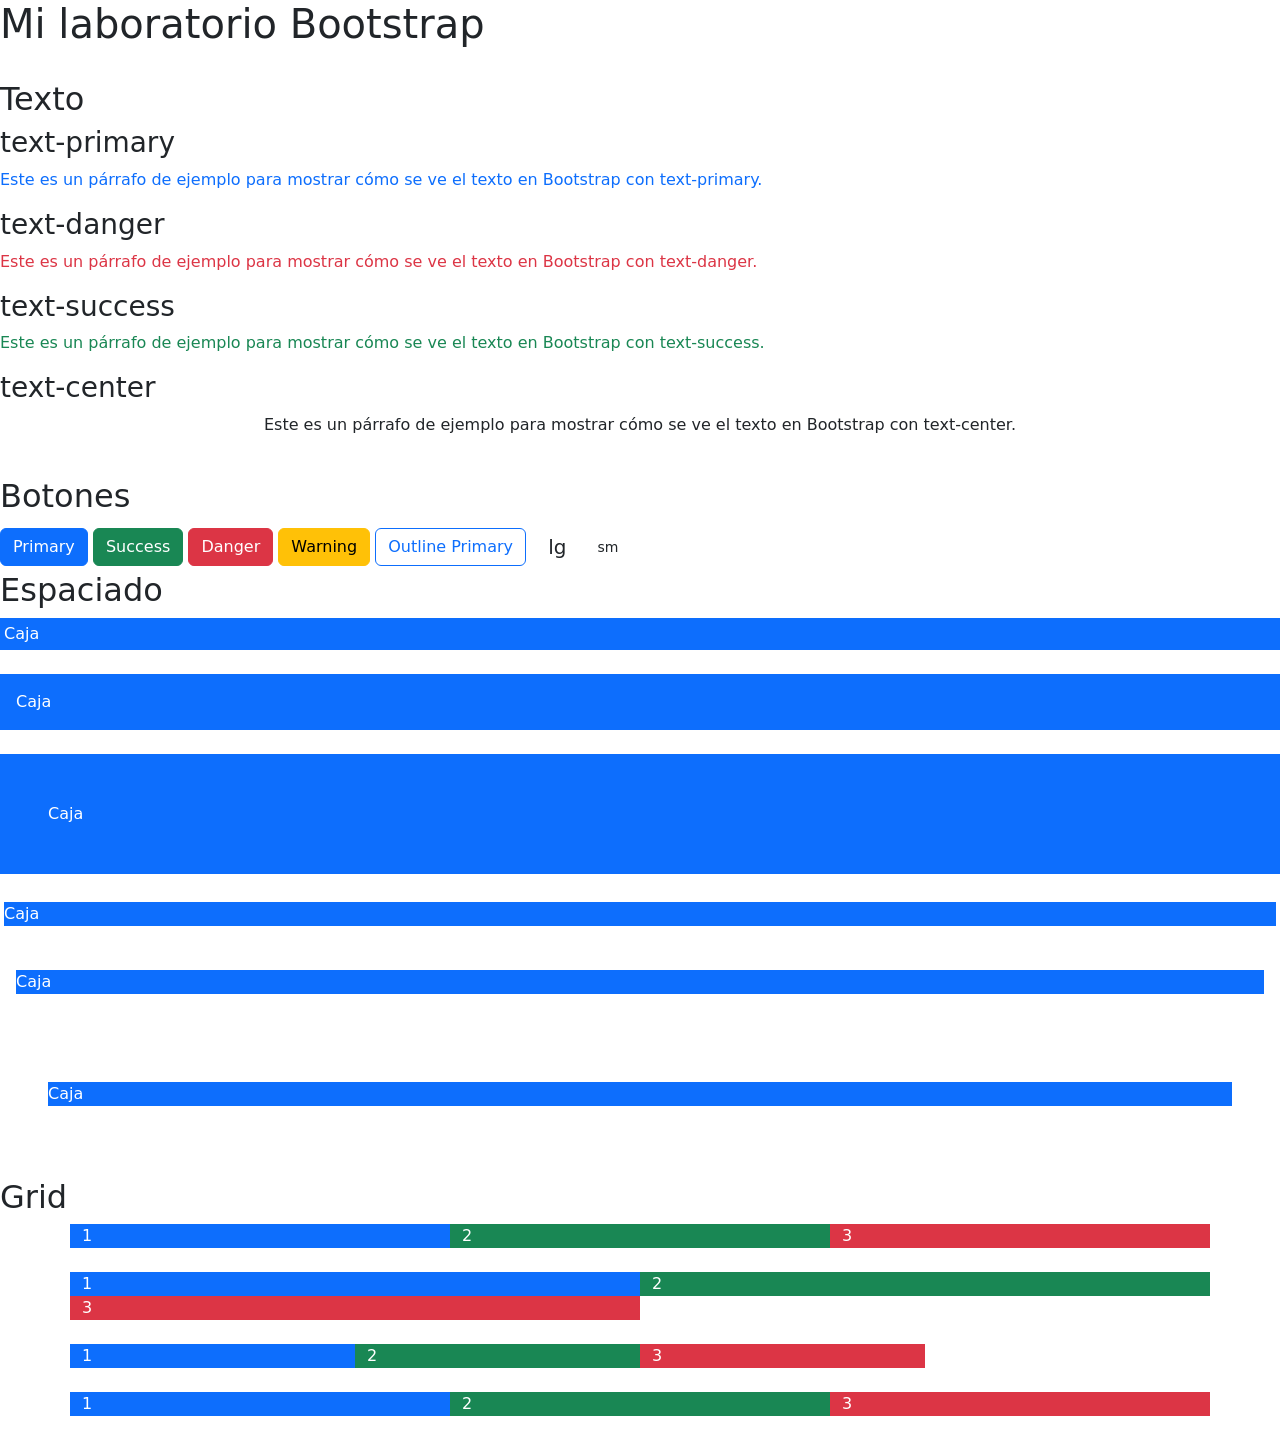
<file: Bootstrap/index.html>
<!DOCTYPE html>
<html lang="en">

<head>
    <meta charset="UTF-8">
    <meta name="viewport" content="width=device-width, initial-scale=1.0">
    <link href="https://cdn.jsdelivr.net/npm/bootstrap@5.3.8/dist/css/bootstrap.min.css" rel="stylesheet">
    <title>Bootstrap</title>
</head>

<body>
    <h1>Mi laboratorio Bootstrap</h1>

    <br>
    <h2>Texto</h2>
    <h3>text-primary</h3>
    <p class="text-primary">Este es un párrafo de ejemplo para mostrar cómo se ve el texto en Bootstrap con
        text-primary.</p>
    <h3>text-danger</h3>
    <p class="text-danger">Este es un párrafo de ejemplo para mostrar cómo se ve el texto en Bootstrap con text-danger.
    </p>
    <h3>text-success</h3>
    <p class="text-success">Este es un párrafo de ejemplo para mostrar cómo se ve el texto en Bootstrap con
        text-success.</p>
    <h3>text-center</h3>
    <p class="text-center">Este es un párrafo de ejemplo para mostrar cómo se ve el texto en Bootstrap con text-center.
    </p>
    <br>

    <h2>Botones</h2>
    <button class="btn btn-primary">Primary</button>
    <button class="btn btn-success">Success</button>
    <button class="btn btn-danger">Danger</button>
    <button class="btn btn-warning">Warning</button>
    <button class="btn btn-outline-primary">Outline Primary</button>
    <button class="btn btn-lg">lg</button>
    <button class="btn btn-sm">sm</button>
    <br>

    <h2>Espaciado</h2>
    <div class="bg-primary text-white p-1">Caja</div>
    <br>
    <div class="bg-primary text-white p-3">Caja</div>
    <br>
    <div class="bg-primary text-white p-5">Caja</div>
    <br>
    <div class="bg-primary text-white m-1">Caja</div>
    <br>
    <div class="bg-primary text-white m-3">Caja</div>
    <br>
    <div class="bg-primary text-white m-5">Caja</div>
    <br>

    <h2>Grid</h2>
    <div class="container">
        <div class="row">
            <div class="col-4 bg-primary text-white">1</div>
            <div class="col-4 bg-success text-white">2</div>
            <div class="col-4 bg-danger text-white">3</div>
        </div>
    </div>
    <br>

    <div class="container">
        <div class="row">
            <div class="col-6 bg-primary text-white">1</div>
            <div class="col-6 bg-success text-white">2</div>
            <div class="col-6 bg-danger text-white">3</div>
        </div>
    </div>
    <br>

    <div class="container">
        <div class="row">
            <div class="col-3 bg-primary text-white">1</div>
            <div class="col-3 bg-success text-white">2</div>
            <div class="col-3 bg-danger text-white">3</div>
        </div>
    </div>
    <br>

    <div class="container">
        <div class="row">
            <div class="col-12 col-md-6 col-lg-4 bg-primary text-white">1</div>
            <div class="col-12 col-md-6 col-lg-4 bg-success text-white">2</div>
            <div class="col-12 col-md-6 col-lg-4 bg-danger text-white">3</div>
        </div>
    </div>
    <br>

</body>

</html>
</file>
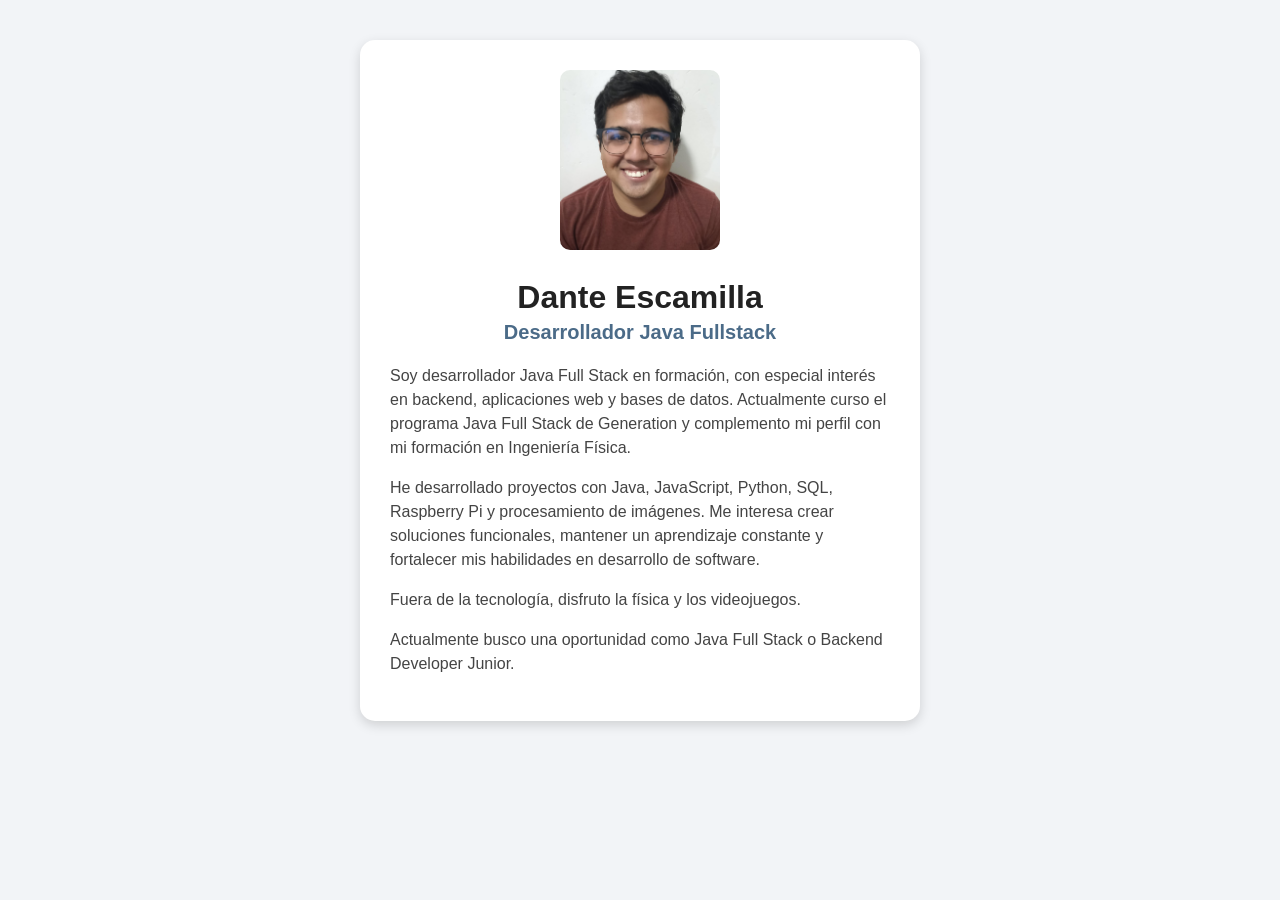
<file: Ej1/index.html>
<!DOCTYPE html>
<html lang="en">
<head>
    <meta charset="UTF-8">
    <meta name="viewport" content="width=device-width, initial-scale=1.0">
    <link rel="stylesheet" href="./styles.css">
    <title>Tarjeta Personal</title>
</head>
<body>
    <div class="Tarjeta">
        <img src="./Foto_Dante.jpg" alt="Dante Escamilla" width="180" height="200">
        <h1>Dante Escamilla</h1>
        <h2>Desarrollador Java Fullstack</h2>
        <p>Soy desarrollador Java Full Stack en formación, con especial interés en backend, aplicaciones web y bases de datos.
Actualmente curso el programa Java Full Stack de Generation y complemento mi perfil con mi formación en Ingeniería Física.</p>
        <p>He desarrollado proyectos con Java, JavaScript, Python, SQL, Raspberry Pi y procesamiento de imágenes.
 Me interesa crear soluciones funcionales, mantener un aprendizaje constante y fortalecer mis habilidades en desarrollo de software.</p>
        <p>Fuera de la tecnología, disfruto la física y los videojuegos.</p>
        <p>Actualmente busco una oportunidad como Java Full Stack o Backend Developer Junior.</p>
    </div>
</body>
</html>
</file>
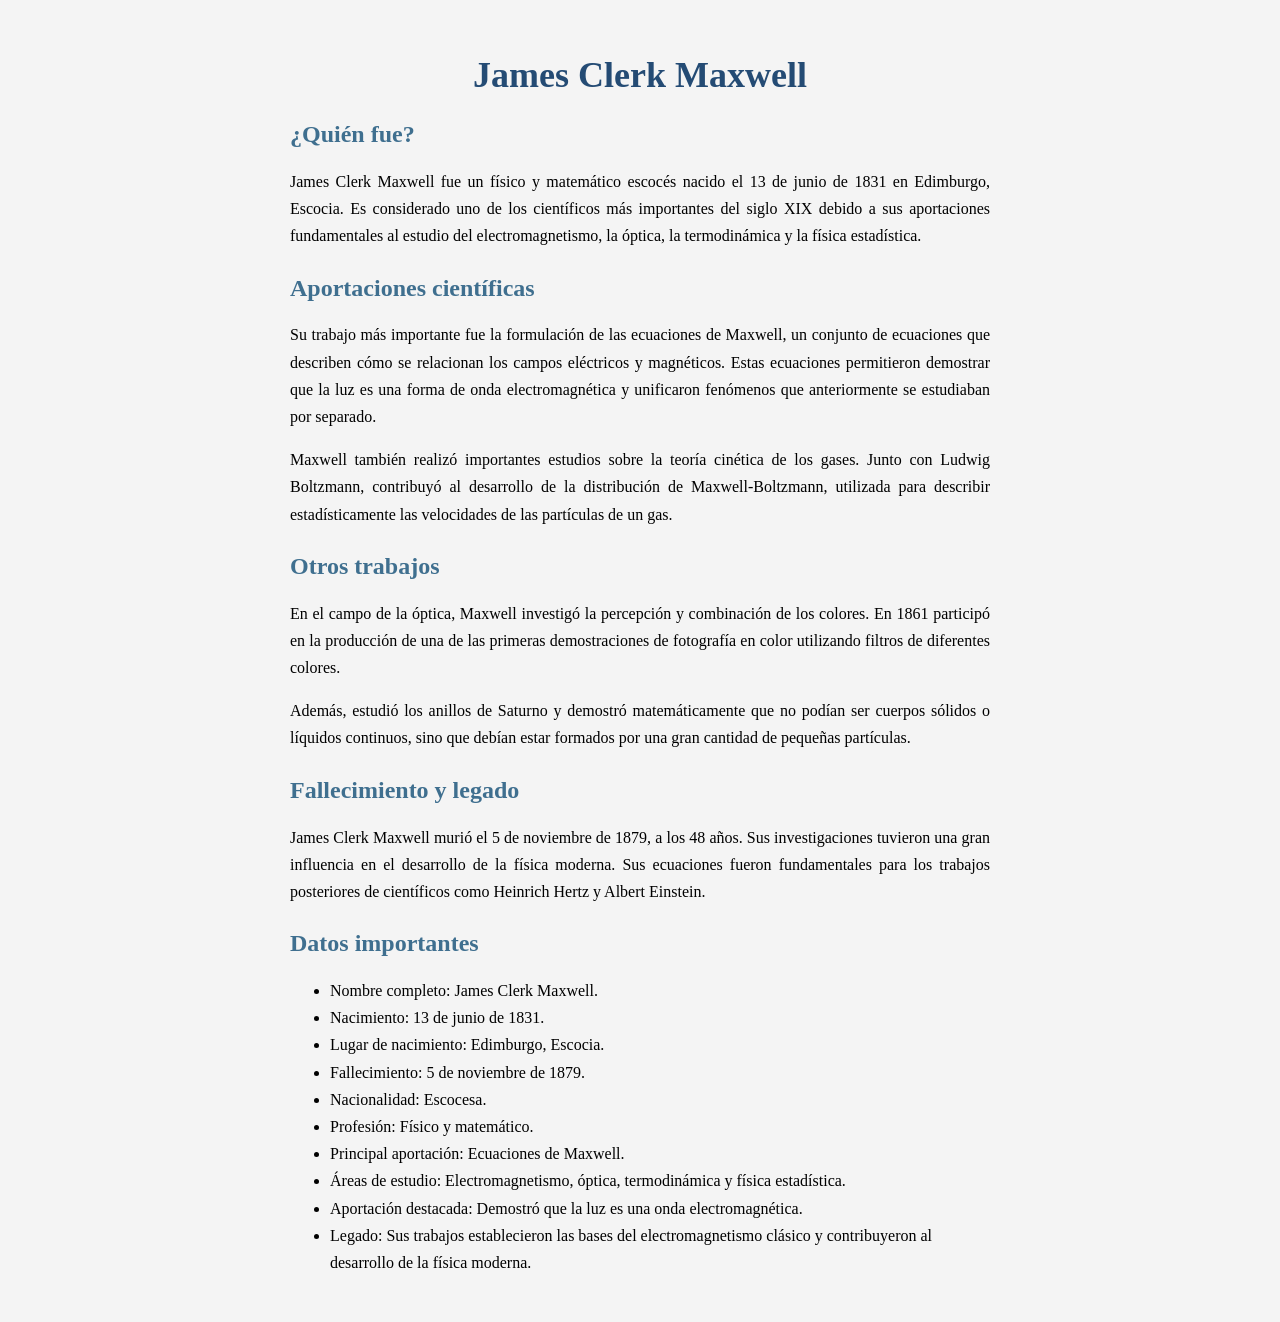
<file: Ej2/index.html>
<!DOCTYPE html>
<html lang="en">
<head>
    <meta charset="UTF-8">
    <meta name="viewport" content="width=device-width, initial-scale=1.0">
    <link rel="stylesheet" href="./styles.css">
    <title>Biografía con Estilo</title>
</head>
<body>
    <div class="Biografia">
        <h1>James Clerk Maxwell</h1>
        <h2>¿Quién fue?</h2>
        <p>James Clerk Maxwell fue un físico y matemático escocés nacido el 13 de junio de 1831 en Edimburgo, Escocia. Es considerado uno de los científicos más importantes del siglo XIX debido a sus aportaciones fundamentales al estudio del electromagnetismo, la óptica, la termodinámica y la física estadística.</p>
        <h2>Aportaciones científicas</h2>
        <p>Su trabajo más importante fue la formulación de las ecuaciones de Maxwell, un conjunto de ecuaciones que describen cómo se relacionan los campos eléctricos y magnéticos. Estas ecuaciones permitieron demostrar que la luz es una forma de onda electromagnética y unificaron fenómenos que anteriormente se estudiaban por separado.</p>
        <p>Maxwell también realizó importantes estudios sobre la teoría cinética de los gases. Junto con Ludwig Boltzmann, contribuyó al desarrollo de la distribución de Maxwell-Boltzmann, utilizada para describir estadísticamente las velocidades de las partículas de un gas.</p>
        <h2>Otros trabajos</h2>
        <p>En el campo de la óptica, Maxwell investigó la percepción y combinación de los colores. En 1861 participó en la producción de una de las primeras demostraciones de fotografía en color utilizando filtros de diferentes colores.</p>
        <p>Además, estudió los anillos de Saturno y demostró matemáticamente que no podían ser cuerpos sólidos o líquidos continuos, sino que debían estar formados por una gran cantidad de pequeñas partículas.</p>
        <h2>Fallecimiento y legado</h2>
        <p>James Clerk Maxwell murió el 5 de noviembre de 1879, a los 48 años. Sus investigaciones tuvieron una gran influencia en el desarrollo de la física moderna. Sus ecuaciones fueron fundamentales para los trabajos posteriores de científicos como Heinrich Hertz y Albert Einstein.</p>
        <h2>Datos importantes</h2>
        <ul>
            <li>Nombre completo: James Clerk Maxwell.</li>
            <li>Nacimiento: 13 de junio de 1831.</li>
            <li>Lugar de nacimiento: Edimburgo, Escocia.</li>
            <li>Fallecimiento: 5 de noviembre de 1879.</li>
            <li>Nacionalidad: Escocesa.</li>
            <li>Profesión: Físico y matemático.</li>
            <li>Principal aportación: Ecuaciones de Maxwell.</li>
            <li>Áreas de estudio: Electromagnetismo, óptica, termodinámica y física estadística.</li>
            <li>Aportación destacada: Demostró que la luz es una onda electromagnética.</li>
            <li>Legado: Sus trabajos establecieron las bases del electromagnetismo clásico y contribuyeron al desarrollo de la física moderna.</li>
        </ul>
    </div>
</body>
</html>
</file>
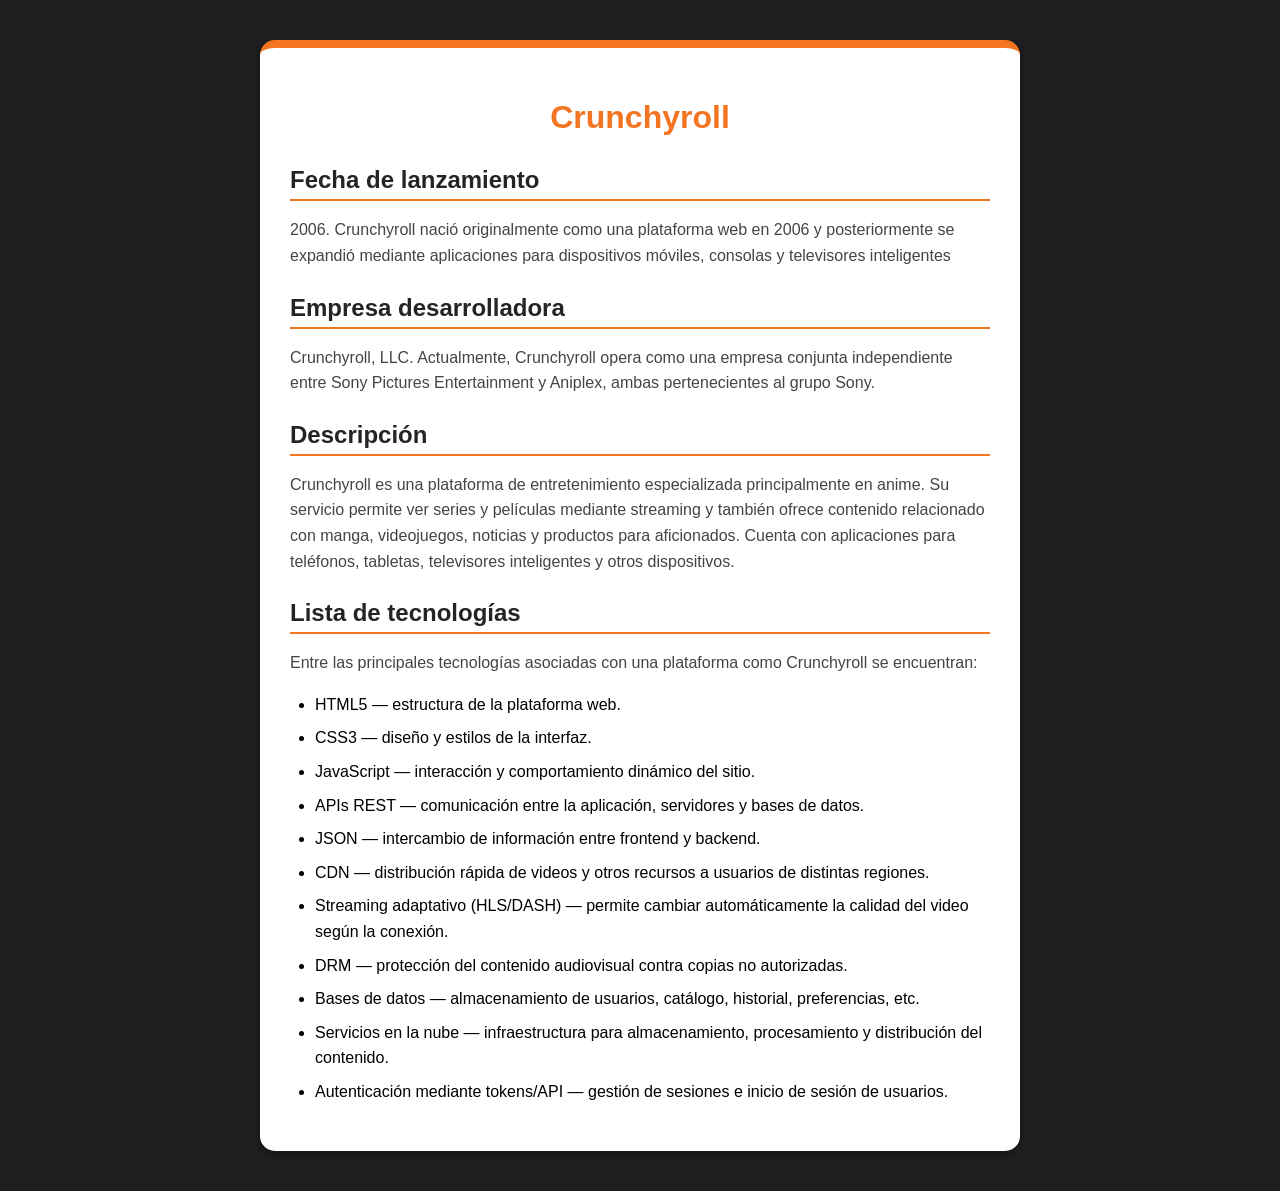
<file: Ej3/index.html>
<!DOCTYPE html>
<html lang="en">

<head>
    <meta charset="UTF-8">
    <meta name="viewport" content="width=device-width, initial-scale=1.0">
    <link rel="stylesheet" href="./styles.css">
    <title>Página de una App Famosa</title>
</head>

<body>
    <div class="tarjeta">
        <h1>Crunchyroll</h1>
        <h2>Fecha de lanzamiento</h2>
        <p>2006. Crunchyroll nació originalmente como una plataforma web en 2006 y posteriormente se expandió mediante
            aplicaciones para dispositivos móviles, consolas y televisores inteligentes</p>
        <h2>Empresa desarrolladora</h2>
        <p>Crunchyroll, LLC. Actualmente, Crunchyroll opera como una empresa conjunta independiente entre Sony Pictures
            Entertainment y Aniplex, ambas pertenecientes al grupo Sony.</p>
        <h2>Descripción</h2>
        <p>Crunchyroll es una plataforma de entretenimiento especializada principalmente en anime. Su servicio permite
            ver series y películas mediante streaming y también ofrece contenido relacionado con manga, videojuegos,
            noticias y productos para aficionados. Cuenta con aplicaciones para teléfonos, tabletas, televisores
            inteligentes y otros dispositivos.</p>
        <h2>Lista de tecnologías</h2>
        <p>Entre las principales tecnologías asociadas con una plataforma como Crunchyroll se encuentran:</p>
        <ul>
            <li>HTML5 — estructura de la plataforma web.</li>
            <li>CSS3 — diseño y estilos de la interfaz.</li>
            <li>JavaScript — interacción y comportamiento dinámico del sitio.</li>
            <li>APIs REST — comunicación entre la aplicación, servidores y bases de datos.</li>
            <li>JSON — intercambio de información entre frontend y backend.</li>
            <li>CDN — distribución rápida de videos y otros recursos a usuarios de distintas regiones.</li>
            <li>Streaming adaptativo (HLS/DASH) — permite cambiar automáticamente la calidad del video según la
                conexión.</li>
            <li>DRM — protección del contenido audiovisual contra copias no autorizadas.</li>
            <li>Bases de datos — almacenamiento de usuarios, catálogo, historial, preferencias, etc.</li>
            <li>Servicios en la nube — infraestructura para almacenamiento, procesamiento y distribución del contenido.
            </li>
            <li>Autenticación mediante tokens/API — gestión de sesiones e inicio de sesión de usuarios.</li>
        </ul>
    </div>
</body>

</html>
</file>
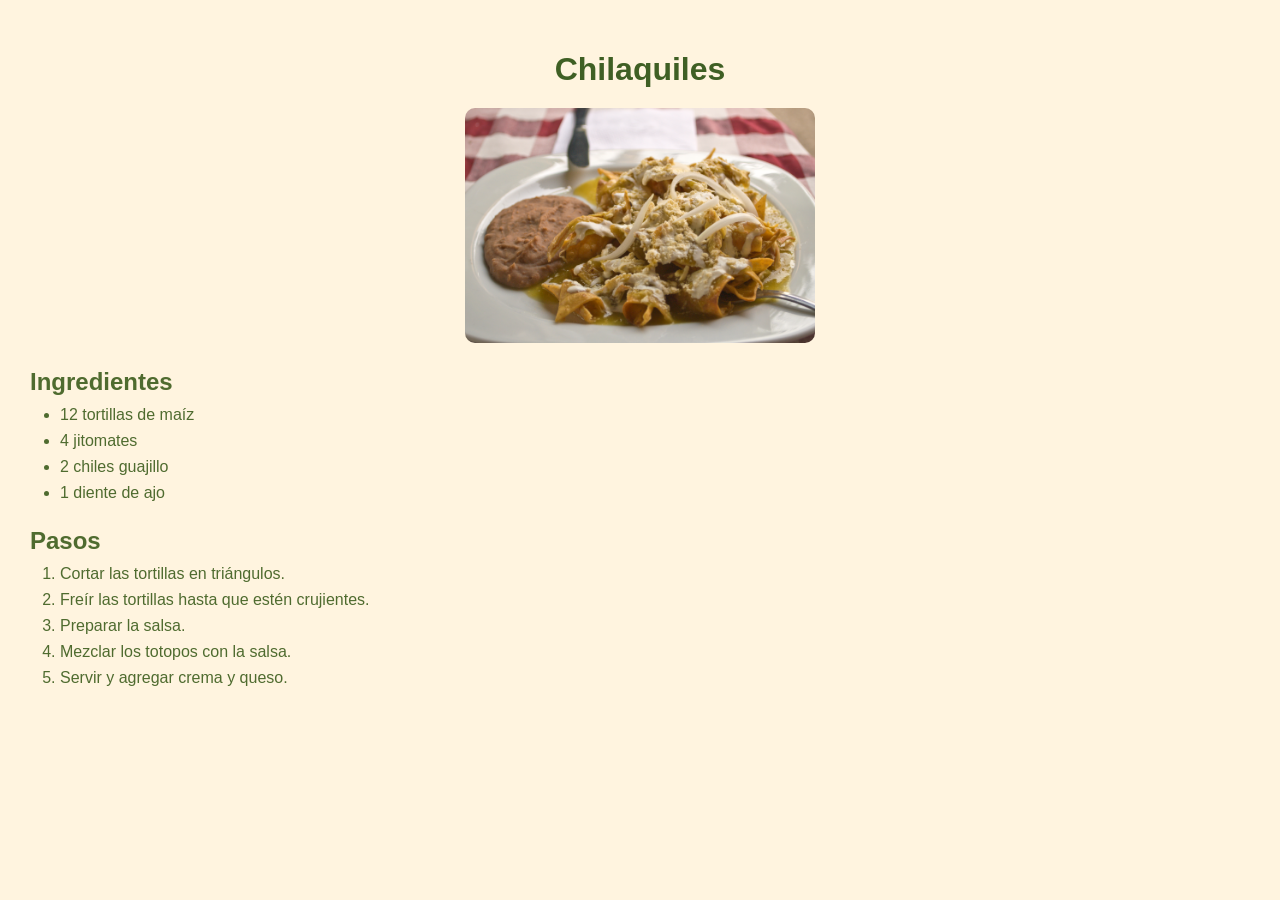
<file: Ej4/index.html>
<!DOCTYPE html>
<html lang="en">

<head>
    <meta charset="UTF-8">
    <meta name="viewport" content="width=device-width, initial-scale=1.0">
    <link rel="stylesheet" href="./styles.css">
    <title>Receta Estilizada</title>
</head>

<body>
    <div>
        <h1>Chilaquiles</h1>

        <img src="./chilaquiles.jpg" alt="Plato de chilaquiles">

        <h2>Ingredientes</h2>
        <ul>
            <li>12 tortillas de maíz</li>
            <li>4 jitomates</li>
            <li>2 chiles guajillo</li>
            <li>1 diente de ajo</li>
        </ul>

        <h2>Pasos</h2>
        <ol>
            <li>Cortar las tortillas en triángulos.</li>
            <li>Freír las tortillas hasta que estén crujientes.</li>
            <li>Preparar la salsa.</li>
            <li>Mezclar los totopos con la salsa.</li>
            <li>Servir y agregar crema y queso.</li>
        </ol>
    </div>
</body>

</html>
</file>
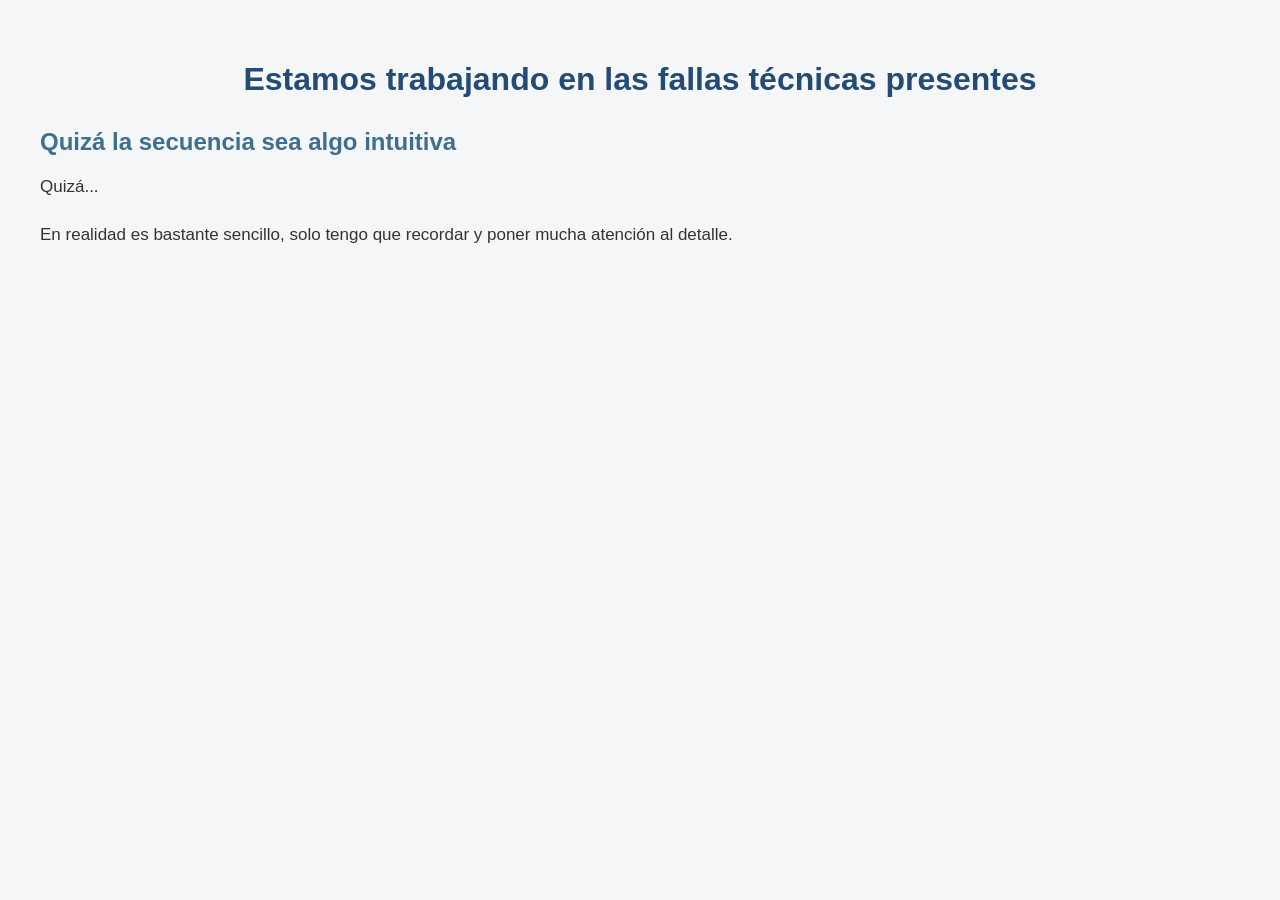
<file: Ej5/index.html>
<!DOCTYPE html>
<html lang="es">

<head>
    <meta charset="UTF-8">
    <meta name="viewport" content="width=device-width, initial-scale=1.0">
    <link rel="stylesheet" href="./styles.css">
    <title>Corrección y Mejora</title>
</head>

<body>

    <h1>Estamos trabajando en las fallas técnicas presentes</h1>

    <h2>Quizá la secuencia sea algo intuitiva</h2>

    <p>Quizá...</p>

    <p>
        En realidad es bastante sencillo, solo tengo que recordar
        y poner mucha atención al detalle.
    </p>

</body>

</html>
</file>
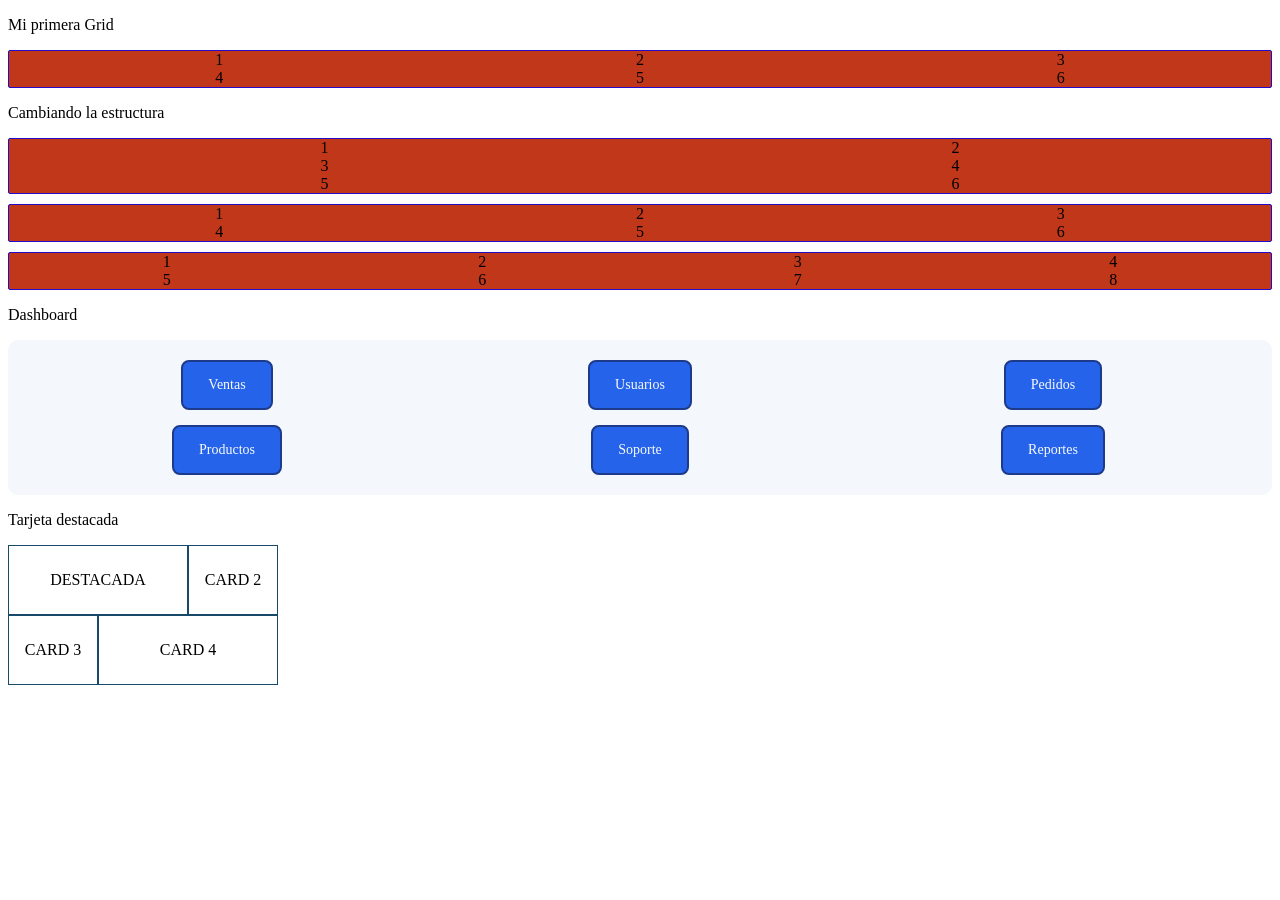
<file: Layouts con Grid/index.html>
<!DOCTYPE html>
<html lang="en">

<head>
    <meta charset="UTF-8">
    <meta name="viewport" content="width=device-width, initial-scale=1.0">
    <link rel="stylesheet" href="./styles.css">
    <title>Grid</title>
</head>

<body>
    <p>Mi primera Grid</p>
    <div class="elementos">
        <div class="el">1</div>
        <div class="el">2</div>
        <div class="el">3</div>
        <div class="el">4</div>
        <div class="el">5</div>
        <div class="el">6</div>
    </div>

    <p>Cambiando la estructura</p>
    <div class="elementos-1">
        <div class="el">1</div>
        <div class="el">2</div>
        <div class="el">3</div>
        <div class="el">4</div>
        <div class="el">5</div>
        <div class="el">6</div>
    </div>

    <div class="elementos-2">
        <div class="el">1</div>
        <div class="el">2</div>
        <div class="el">3</div>
        <div class="el">4</div>
        <div class="el">5</div>
        <div class="el">6</div>
    </div>

    <div class="elementos-3">
        <div class="el">1</div>
        <div class="el">2</div>
        <div class="el">3</div>
        <div class="el">4</div>
        <div class="el">5</div>
        <div class="el">6</div>
        <div class="el">7</div>
        <div class="el">8</div>
    </div>

    <p>Dashboard</p>
    <div class="dashboard">
        <div class="caja">Ventas</div>
        <div class="caja">Usuarios</div>
        <div class="caja">Pedidos</div>
        <div class="caja">Productos</div>
        <div class="caja">Soporte</div>
        <div class="caja">Reportes</div>
    </div>

    <p>Tarjeta destacada</p>
    <div class="Tarjetas">
        <div class="destacada">DESTACADA</div>
        <div class="card-2">CARD 2</div>
        <div class="card-3">CARD 3</div>
        <div class="card-4">CARD 4</div>
    </div>

</body>

</html>
</file>
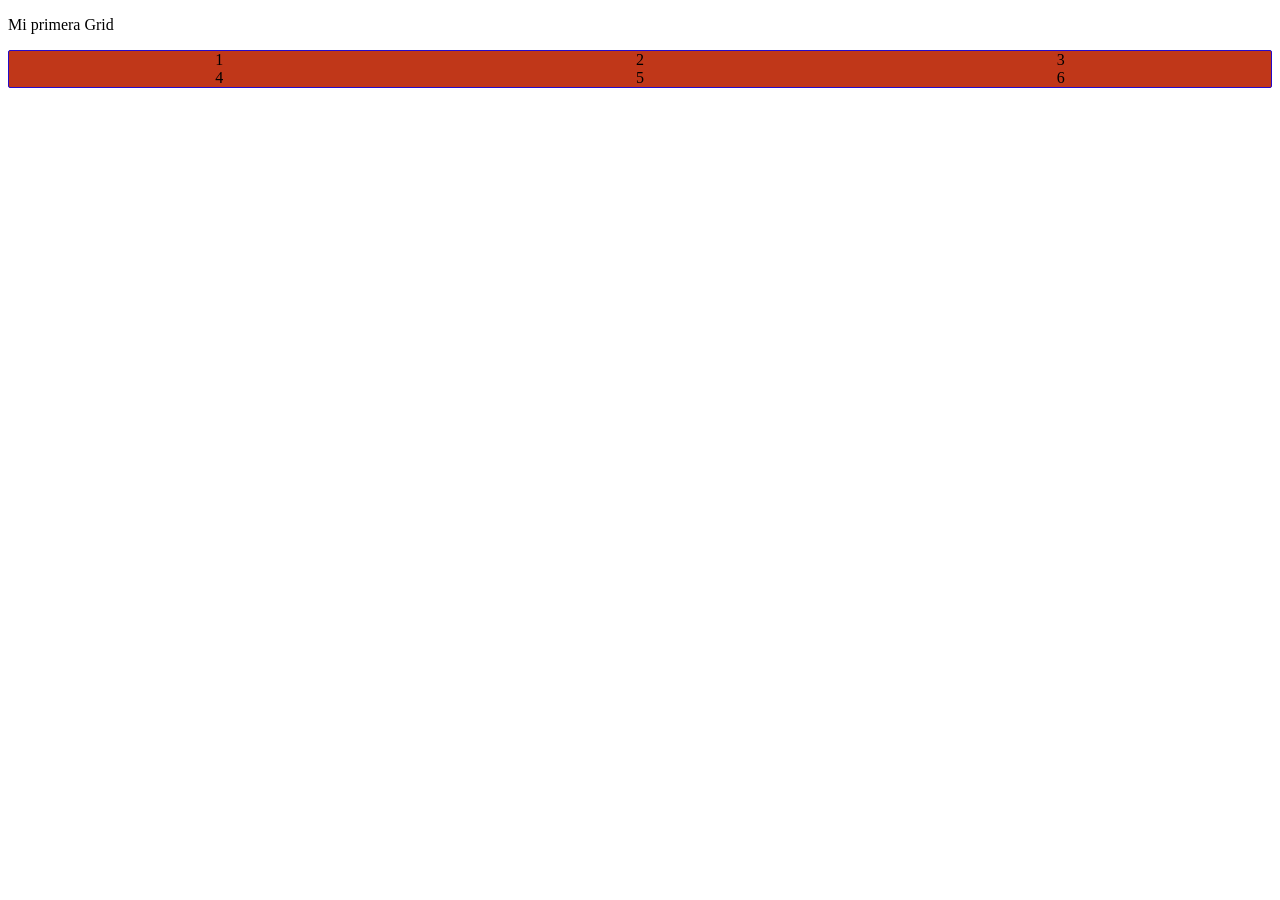
<file: Layouts con Grid/Ej 1/index.html>
<!DOCTYPE html>
<html lang="en">

<head>
    <meta charset="UTF-8">
    <meta name="viewport" content="width=device-width, initial-scale=1.0">
    <link rel="stylesheet" href="./styles.css">
    <title>Mi primera Grid</title>
</head>

<body>
    <p>Mi primera Grid</p>
    <div class="elementos">
        <div class="el">1</div>
        <div class="el">2</div>
        <div class="el">3</div>
        <div class="el">4</div>
        <div class="el">5</div>
        <div class="el">6</div>
    </div>


</body>

</html>
</file>
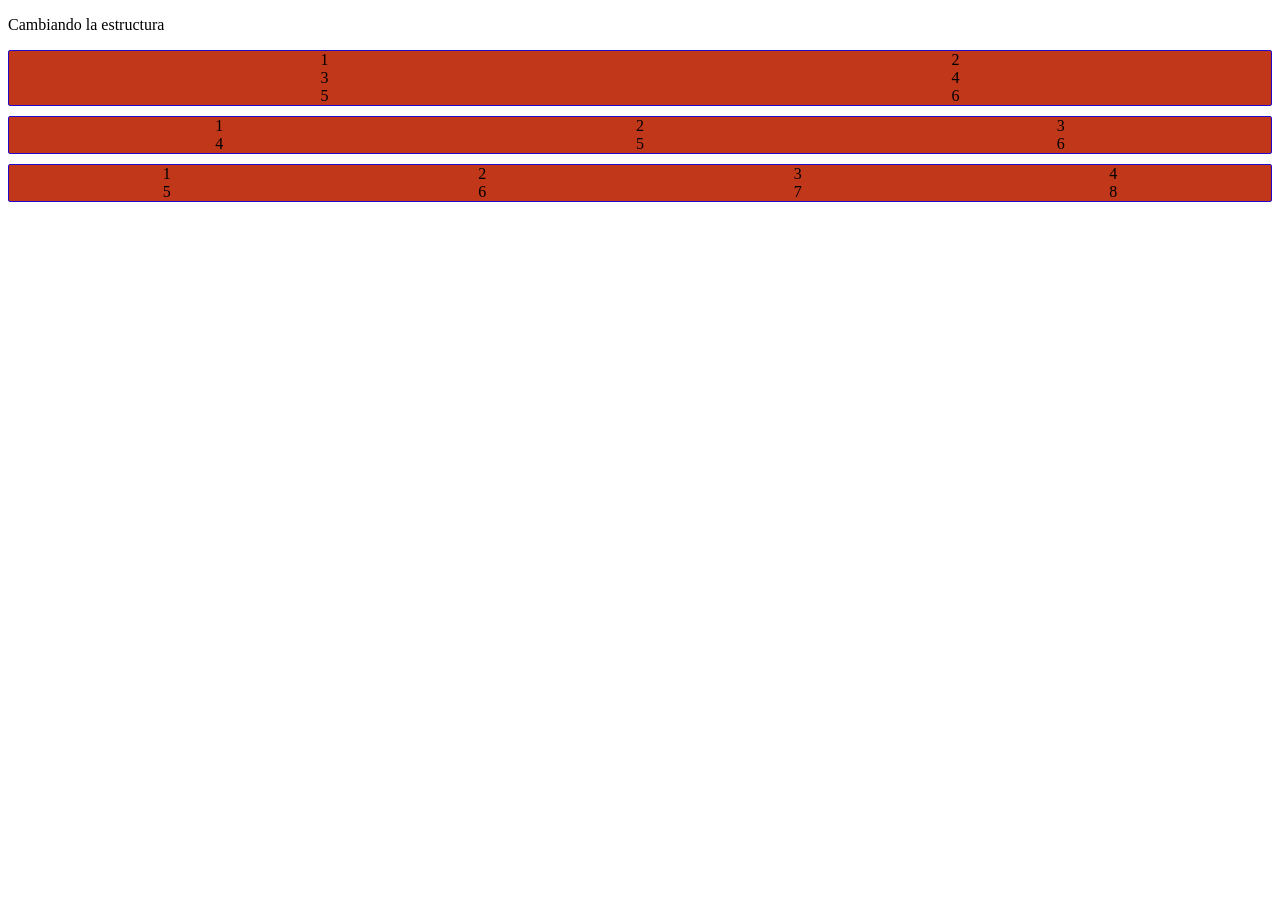
<file: Layouts con Grid/Ej 2/index.html>
<!DOCTYPE html>
<html lang="en">

<head>
    <meta charset="UTF-8">
    <meta name="viewport" content="width=device-width, initial-scale=1.0">
    <link rel="stylesheet" href="./styles.css">
    <title>Cambiando la estructura</title>
</head>

<body>
    <p>Cambiando la estructura</p>
    <div class="elementos-1">
        <div class="el">1</div>
        <div class="el">2</div>
        <div class="el">3</div>
        <div class="el">4</div>
        <div class="el">5</div>
        <div class="el">6</div>
    </div>

    <div class="elementos-2">
        <div class="el">1</div>
        <div class="el">2</div>
        <div class="el">3</div>
        <div class="el">4</div>
        <div class="el">5</div>
        <div class="el">6</div>
    </div>

    <div class="elementos-3">
        <div class="el">1</div>
        <div class="el">2</div>
        <div class="el">3</div>
        <div class="el">4</div>
        <div class="el">5</div>
        <div class="el">6</div>
        <div class="el">7</div>
        <div class="el">8</div>
    </div>
</body>

</html>
</file>
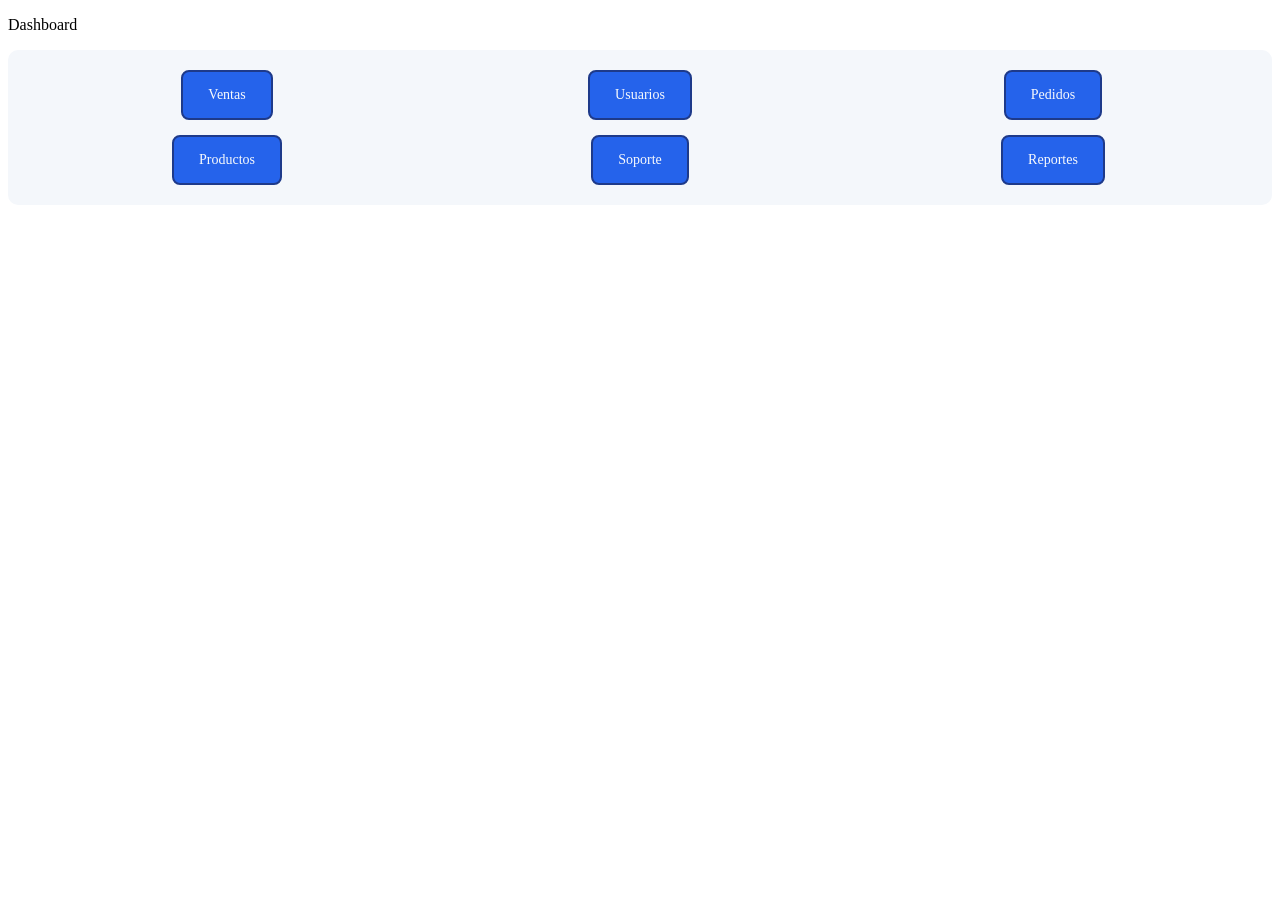
<file: Layouts con Grid/Ej 3/index.html>
<!DOCTYPE html>
<html lang="en">

<head>
    <meta charset="UTF-8">
    <meta name="viewport" content="width=device-width, initial-scale=1.0">
    <link rel="stylesheet" href="./styles.css">
    <title>Document</title>
</head>

<body>
    <p>Dashboard</p>
    <div class="dashboard">
        <div class="caja">Ventas</div>
        <div class="caja">Usuarios</div>
        <div class="caja">Pedidos</div>
        <div class="caja">Productos</div>
        <div class="caja">Soporte</div>
        <div class="caja">Reportes</div>
    </div>

</body>

</html>
</file>
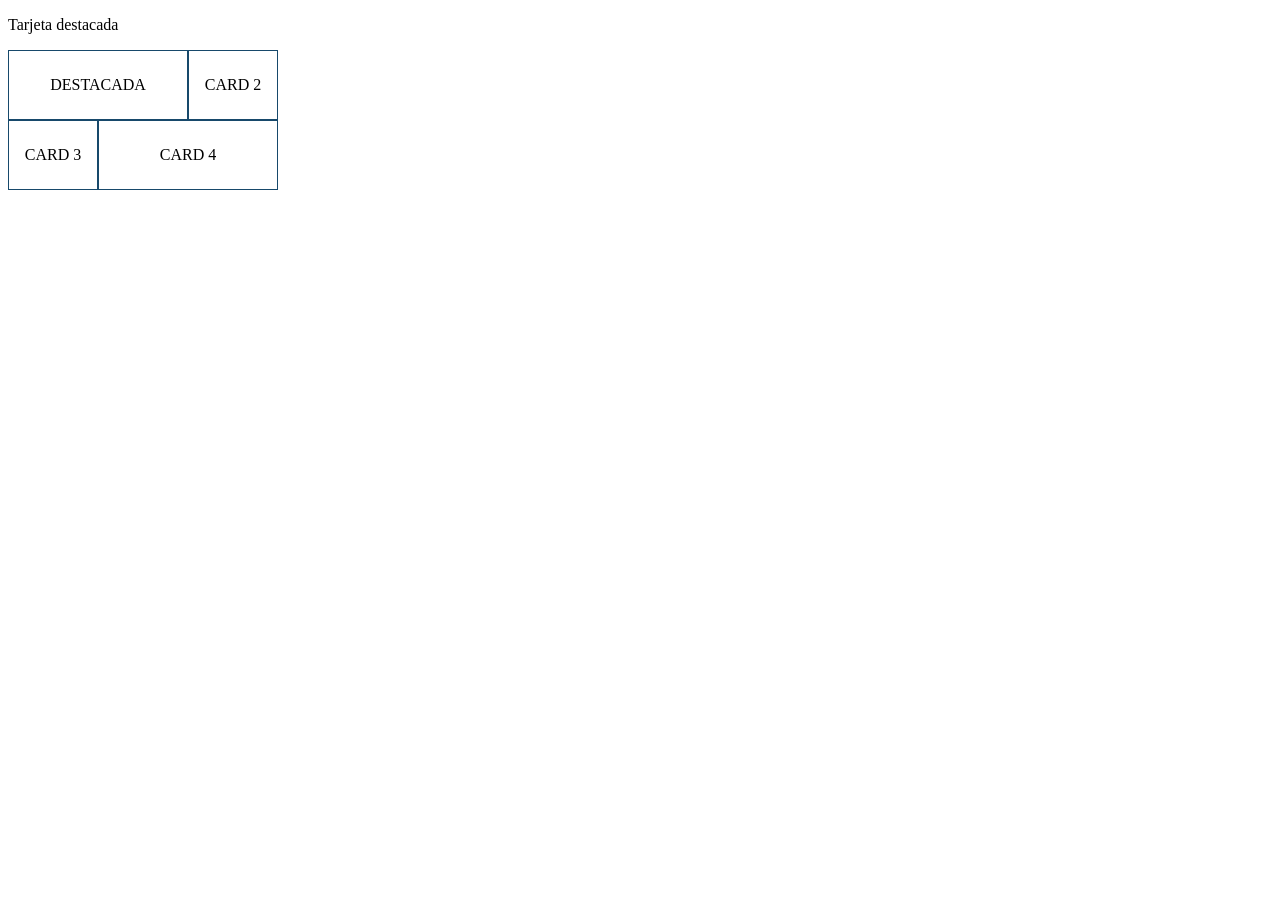
<file: Layouts con Grid/Ej 4/index.html>
<!DOCTYPE html>
<html lang="en">

<head>
    <meta charset="UTF-8">
    <meta name="viewport" content="width=device-width, initial-scale=1.0">
    <link rel="stylesheet" href="./styles.css">
    <title>Document</title>
</head>

<body>
    <p>Tarjeta destacada</p>
    <div class="Tarjetas">
        <div class="destacada">DESTACADA</div>
        <div class="card-2">CARD 2</div>
        <div class="card-3">CARD 3</div>
        <div class="card-4">CARD 4</div>
    </div>
</body>

</html>
</file>
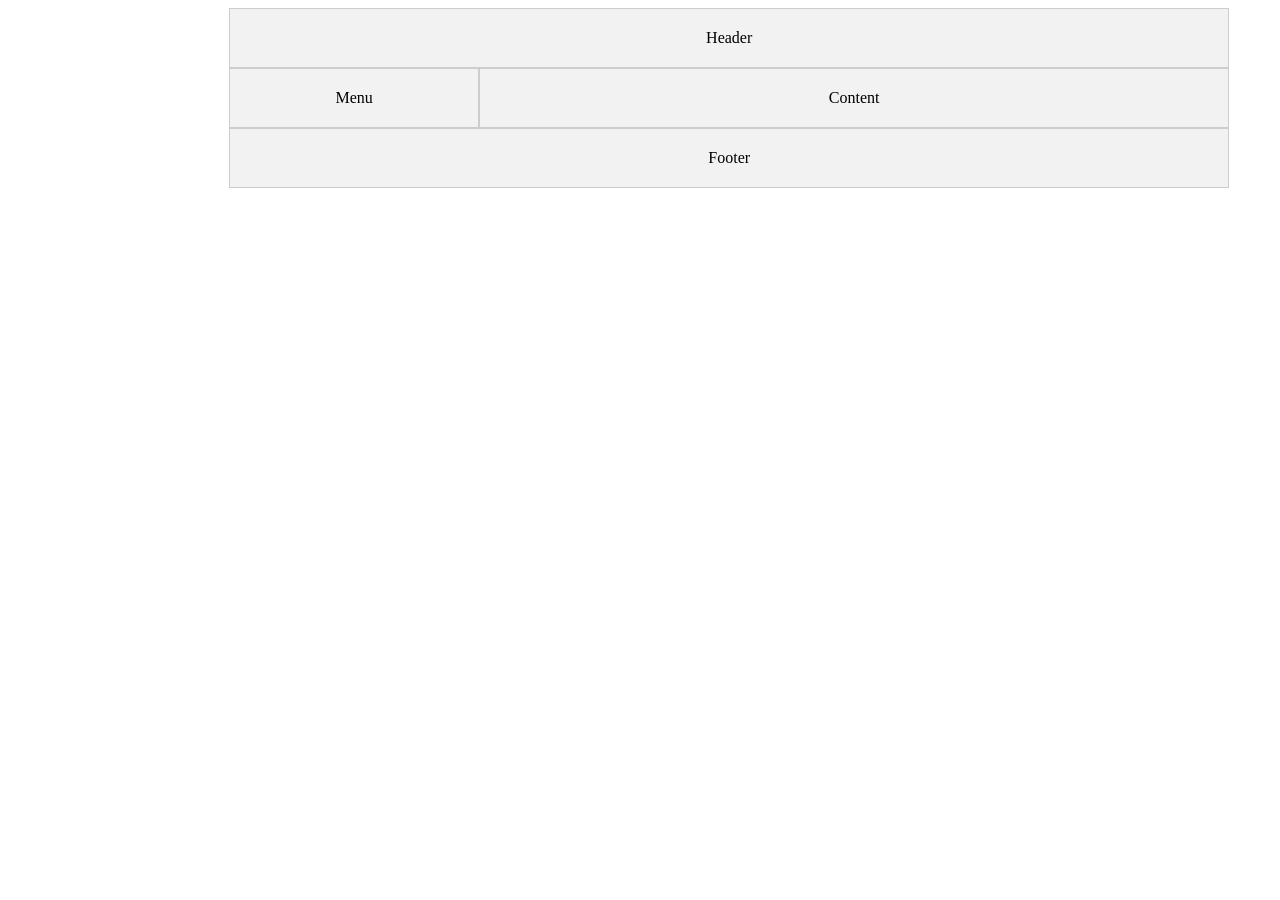
<file: Layouts con Grid/Ej 5 y 6/index.html>
<!DOCTYPE html>
<html lang="en">
<head>
    <meta charset="UTF-8">
    <meta name="viewport" content="width=device-width, initial-scale=1.0">
    <link rel="stylesheet" href="./styles.css">
    <title>Document</title>
</head>
<body>
    <div class="container">
        <div class="item-a">Header</div>
        <div class="item-b">Menu</div>
        <div class="item-c">Content</div>
        <div class="item-d">Footer</div>
    </div>
</body>
</html>
</file>
<file: Ej1/styles.css>
body {
    background-color: #f2f4f7;
    font-family: Arial, sans-serif;
    margin: 0;
    padding: 40px;
}

.Tarjeta {
    background-color: white;
    width: 500px;
    max-width: 90%;
    margin: auto;
    padding: 30px;
    border-radius: 15px;
    box-shadow: 0 4px 12px rgba(0, 0, 0, 0.15);
    text-align: center;
}

.Tarjeta img {
    width: 160px;
    height: 180px;
    object-fit: cover;
    border-radius: 10px;
    margin-bottom: 15px;
}

.Tarjeta h1 {
    margin: 10px 0 5px;
    color: #222;
}

.Tarjeta h2 {
    margin: 5px 0 20px;
    color: #4b6b88;
    font-size: 20px;
}

.Tarjeta p {
    color: #444;
    line-height: 1.5;
    text-align: left;
    margin-bottom: 15px;
}
</file>
<file: Ej2/styles.css>
body {
    background-color: #f4f4f4;
    font-family: Georgia, "Times New Roman", serif;
    margin: 0;
    padding: 30px;
}

.Biografia {
    width: 700px;
    max-width: 90%;
    margin: auto;
}

h1 {
    text-align: center;
    color: #244b74;
    font-size: 36px;
}

h2 {
    color: #3f6f8f;
    margin-top: 25px;
}

p {
    line-height: 1.7;
    text-align: justify;
}

ul {
    line-height: 1.7;
}
</file>
<file: Ej3/styles.css>
body {
    background-color: #1f1f1f;
    font-family: Arial, sans-serif;
    margin: 0;
    padding: 40px;
}

.tarjeta {
    background-color: #ffffff;
    width: 700px;
    max-width: 90%;
    margin: auto;
    padding: 30px;

    border-radius: 15px;
    border-top: 8px solid #f47521;

    box-shadow: 0 4px 12px rgba(0, 0, 0, 0.3);
}

.tarjeta h1 {
    color: #f47521;
    text-align: center;
    margin-bottom: 30px;
}

.tarjeta h2 {
    color: #242424;
    margin-top: 25px;
    margin-bottom: 10px;
    border-bottom: 2px solid #f47521;
    padding-bottom: 5px;
}

.tarjeta p {
    color: #444444;
    line-height: 1.6;
    margin-bottom: 15px;
}

.tarjeta ul {
    line-height: 1.6;
    padding-left: 25px;
}

.tarjeta li {
    margin-bottom: 8px;
}
</file>
<file: Ej4/styles.css>
body {
  background-color: #fff4df;
  font-family: Arial, sans-serif;
  color: #4f6b2f;
  margin: 0;
  padding: 30px;
}

h1 {
  text-align: center;
  color: #3f5f24;
  margin-bottom: 20px;
}

h2 {
  color: #4f6b2f;
  margin-top: 25px;
  margin-bottom: 10px;
}

p {
  margin-bottom: 15px;
}

img {
  width: 350px;
  max-width: 100%;
  height: auto;
  display: block;
  margin: 20px auto;
  border-radius: 10px;
}

ul,
ol {
  margin-top: 10px;
  margin-bottom: 25px;
  padding-left: 30px;
}

li {
  margin-bottom: 8px;
}
</file>
<file: Ej5/styles.css>
body {
    background-color: #f4f6f8;
    font-family: Arial, Helvetica, sans-serif;
    color: #333333;

    margin: 0;
    padding: 40px;
}

h1 {
    color: #244b74;
    text-align: center;
    margin-bottom: 30px;
}

h2 {
    color: #3f6f8f;
    margin-top: 25px;
    margin-bottom: 15px;
}

p {
    font-size: 17px;
    line-height: 1.6;
    margin-bottom: 20px;
}
</file>
<file: Layouts con Grid/styles.css>
.elementos {
    background-color: rgb(192, 55, 25);
    display: grid;
    grid-template-columns: 1fr 1fr 1fr;
    grid-template-rows: 1fr 1fr;
    justify-items: center;
    align-items: center;
    border: 1px rgb(36, 11, 202)solid;
    border-radius: 2px;
}

.elementos-1 {
    background-color: rgb(192, 55, 25);
    display: grid;
    grid-template-columns: 1fr 1fr;
    grid-template-rows: 1fr 1fr 1fr;
    justify-items: center;
    align-items: center;
    border: 1px rgb(36, 11, 202)solid;
    border-radius: 2px;
}

.elementos-2 {
    background-color: rgb(192, 55, 25);
    display: grid;
    grid-template-columns: 1fr 1fr 1fr;
    grid-template-rows: 1fr 1fr;
    justify-items: center;
    align-items: center;
    border: 1px rgb(36, 11, 202)solid;
    border-radius: 2px;
}

.elementos-3 {
    background-color: rgb(192, 55, 25);
    display: grid;
    grid-template-columns: 1fr 1fr 1fr 1fr;
    grid-template-rows: 1fr 1fr;
    justify-items: center;
    align-items: center;
    border: 1px rgb(36, 11, 202)solid;
    border-radius: 2px;
}

.elementos-1, .elementos-2, .elementos-3{
    margin-bottom: 10px;
}

.dashboard {
    display: grid;
    grid-template-columns: 1fr 1fr 1fr;
    gap: 15px;
    justify-items: center;
    align-items: center;
    background-color: #F4F7FB;
    padding: 20px;
    border-radius: 10px;
}

.caja {
    color: #F8FAFC;
    background-color: #2563EB;
    font-size: 14px;
    padding: 15px 25px;
    border: 2px solid #1E3A8A;
    border-radius: 8px;
    text-align: center;
    box-sizing: border-box;
}

.caja:hover {
    transform: scale(1.08);
    background-color: #1D4ED8;
}

.Tarjetas {
    display: grid;

    grid-template-columns: repeat(3, 90px);

    gap: 0;
}

.destacada, .card-2, .card-3, .card-4 {
    height: 70px;
    border: 1px solid #17496b;
    display: flex;
    justify-content: center;
    align-items: center;
    box-sizing: border-box;
}

.destacada, .card-4 {
    grid-column: span 2;
}
</file>
<file: Layouts con Grid/Ej 1/styles.css>
.elementos {
    background-color: rgb(192, 55, 25);
    display: grid;
    grid-template-columns: 1fr 1fr 1fr;
    grid-template-rows: 1fr 1fr;
    justify-items: center;
    align-items: center;
    border: 1px rgb(36, 11, 202)solid;
    border-radius: 2px;
}
</file>
<file: Layouts con Grid/Ej 2/styles.css>
.elementos-1 {
    background-color: rgb(192, 55, 25);
    display: grid;
    grid-template-columns: 1fr 1fr;
    grid-template-rows: 1fr 1fr 1fr;
    justify-items: center;
    align-items: center;
    border: 1px rgb(36, 11, 202)solid;
    border-radius: 2px;
}

.elementos-2 {
    background-color: rgb(192, 55, 25);
    display: grid;
    grid-template-columns: 1fr 1fr 1fr;
    grid-template-rows: 1fr 1fr;
    justify-items: center;
    align-items: center;
    border: 1px rgb(36, 11, 202)solid;
    border-radius: 2px;
}

.elementos-3 {
    background-color: rgb(192, 55, 25);
    display: grid;
    grid-template-columns: 1fr 1fr 1fr 1fr;
    grid-template-rows: 1fr 1fr;
    justify-items: center;
    align-items: center;
    border: 1px rgb(36, 11, 202)solid;
    border-radius: 2px;
}

.elementos-1,
.elementos-2,
.elementos-3 {
    margin-bottom: 10px;
}
</file>
<file: Layouts con Grid/Ej 3/styles.css>
.dashboard {
    display: grid;
    grid-template-columns: 1fr 1fr 1fr;
    gap: 15px;
    justify-items: center;
    align-items: center;
    background-color: #F4F7FB;
    padding: 20px;
    border-radius: 10px;
}

.caja {
    color: #F8FAFC;
    background-color: #2563EB;
    font-size: 14px;
    padding: 15px 25px;
    border: 2px solid #1E3A8A;
    border-radius: 8px;
    text-align: center;
    box-sizing: border-box;
}

.caja:hover {
    transform: scale(1.08);
    background-color: #1D4ED8;
}
</file>
<file: Layouts con Grid/Ej 4/styles.css>
.Tarjetas {
    display: grid;

    grid-template-columns: repeat(3, 90px);

    gap: 0;
}

.destacada, .card-2, .card-3, .card-4 {
    height: 70px;
    border: 1px solid #17496b;
    display: flex;
    justify-content: center;
    align-items: center;
    box-sizing: border-box;
}

.destacada, .card-4 {
    grid-column: span 2;
}
</file>
<file: Layouts con Grid/Ej 5 y 6/styles.css>
.container {
    
    display: grid;
    grid-template-columns: 250px 250px 250px 250px;
    grid-template-rows: auto;
    grid-template-areas:
        "header header header header"
        "menu content content content"
        "footer footer footer footer";
    width: 65%;
    margin: 0 auto;
}

.item-a {
    grid-area: header;
}

.item-b {
    grid-area: menu;
}

.item-c {
    grid-area: content;
}

.item-d {
    grid-area: footer;
}

.item-a,
.item-b,
.item-c,
.item-d {
    background-color: #f2f2f2;
    padding: 20px;
    text-align: center;
    border: 1px solid #ccc;
}

@media (max-width: 600px) {
    .container {
        grid-template-columns: 1fr;
        grid-template-areas:
            "header"
            "menu"
            "content"
            "footer";
    }
}
</file>
